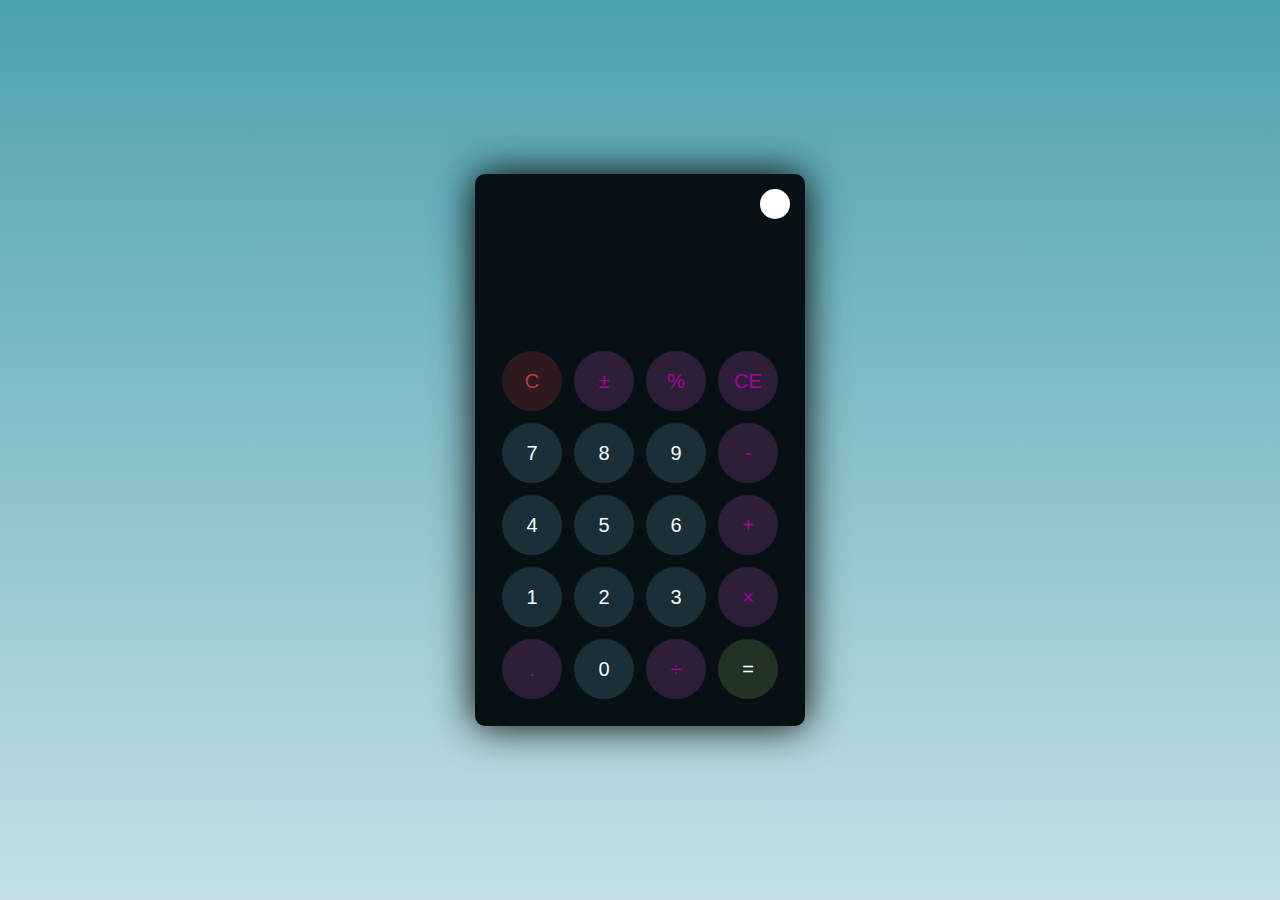
<file: Dark Mode Calculator/index.html>
<!DOCTYPE html>
<html lang="en">

<head>
    <meta charset="UTF-8">
    <meta http-equiv="X-UA-Compatible" content="IE=edge">
    <meta name="viewport" content="width=device-width, initial-scale=1.0">
    <link rel="preconnect" href="https://fonts.googleapis.com">
    <link rel="preconnect" href="https://fonts.gstatic.com" crossorigin>
    <link href="https://fonts.googleapis.com/css2?family=Montserrat&display=swap" rel="stylesheet">
    <link rel="stylesheet" href="style.css">

    <title>Calculator With Dark Mode</title>
</head>
<body>
    <div class="container">
        <div class="calculator dark">
            <div class="theme-toggler active">
                  <i class="toggler-icon"></i>
            </div>
            <div class="display-screen">
                <div id="display"></div>
            </div>
            <div class="buttons" id="output">
                <table>
                    <tr>
                        <td><button class="btn-operator" id="clear">C</button></td>
                        <td><button class="btn-operator" id="+/-">&plusmn;</button></td>
                        <td><button class="btn-operator" id="%">&percnt;</button></td>
                        <td><button class="btn-operator" id="backspace">CE</button></td>
                    </tr>
                    <tr>
                        <td><button class="btn-number" id="7">7</button></td>
                        <td><button class="btn-number" id="8">8</button></td>
                        <td><button class="btn-number" id="9">9</button></td>
                        <td><button class="btn-operator" id="-">-</button></td>
                    </tr>
                    <tr>
                        <td><button class="btn-number" id="4">4</button></td>
                        <td><button class="btn-number" id="5">5</button></td>
                        <td><button class="btn-number" id="6">6</button></td>
                        <td><button class="btn-operator" id="+">+</button></td>
                    </tr>
                    <tr>
                        <td><button class="btn-number" id="1">1</button></td>
                        <td><button class="btn-number" id="2">2</button></td>
                        <td><button class="btn-number" id="3">3</button></td>
                        <td><button class="btn-operator" id="*">&times;</button></td>
                    </tr>
                    <tr>
                        <td><button class="btn-operator" id=".">.</button></td>
                        <td><button class="btn-number" id="0">0</button></td>
                        <td><button class="btn-operator" id="/">&divide;</button></td>
                        <td><button class="btn-equal" id="equal">=</button></td>
                    </tr>
                </table>
            </div>
        </div>
    </div>
    <script src="App.js"></script>
</body>
</html>
</file>
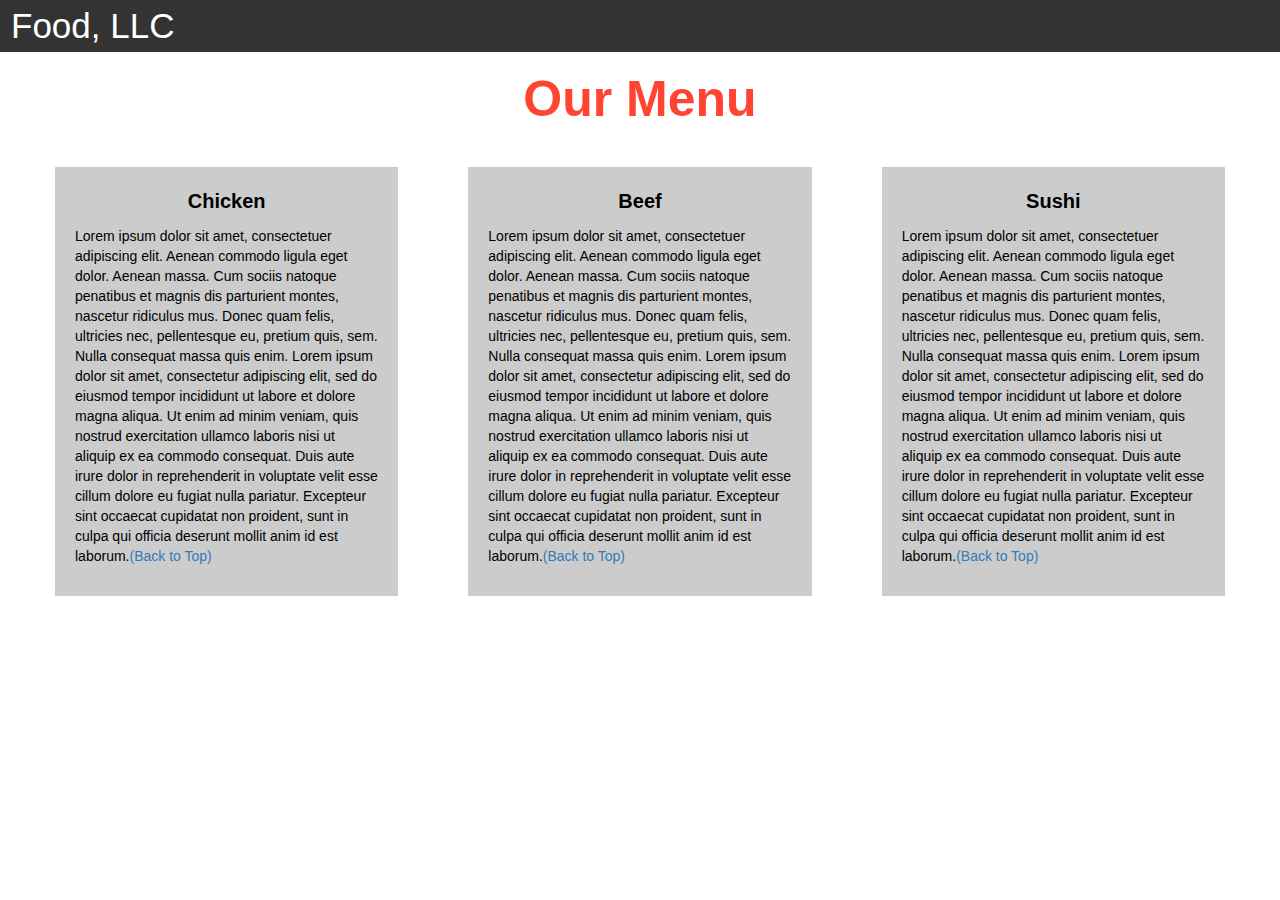
<file: module3-solution/index.html>
<!DOCTYPE html>
<html>
<head>

<title>Module 3</title>

  <meta name="viewport" content="width=device-width, initial-scale=1">
  <link rel="stylesheet" href="https://maxcdn.bootstrapcdn.com/bootstrap/3.3.7/css/bootstrap.min.css">
  <script src="https://ajax.googleapis.com/ajax/libs/jquery/3.3.1/jquery.min.js"></script>
  <script src="https://maxcdn.bootstrapcdn.com/bootstrap/3.3.7/js/bootstrap.min.js"></script>

</head>

<meta name="viewport" content="width=device-width, initial-scale=1">
<link rel="stylesheet" type="text/css" href="css/style.css">



<body>


<nav class="navbar" id="top">
  <div class="container-fluid">

    <div class="navbar-header">
      <button type="button" class="navbar-toggle" data-toggle="collapse" data-target="#myNavbar">
        <span class="icon-bar"></span>
        <span class="icon-bar"></span>
        <span class="icon-bar"></span> 
      </button>
      <a class="navbar-brand" href="#">Food, LLC</a>
    </div>

    <div class="collapse" id="myNavbar">
      <ul class="nav navbar-nav visible-xs">
        <li><a class="menu-item" href="#">Chicken</a></li>
        <li><a class="menu-item" href="#">Beef</a></li> 
        <li><a class="menu-item" href="#">Sushi</a></li> 
      </ul>
    </div>

  </div>
</nav>

<h1 class="main-title">Our Menu</h1>



<div class="row">

  <div class="col-lg-4 col-md-6 col-sm-12">
    <div class="content-box">
      <p class="item-name">Chicken</p>
      <p>Lorem ipsum dolor sit amet, consectetuer adipiscing elit. Aenean commodo ligula eget dolor. Aenean massa. Cum sociis natoque penatibus et magnis dis parturient montes, nascetur ridiculus mus. Donec quam felis, ultricies nec, pellentesque eu, pretium quis, sem. Nulla consequat massa quis enim. Lorem ipsum dolor sit amet, consectetur adipiscing elit, sed do eiusmod tempor incididunt ut labore et dolore magna aliqua. Ut enim ad minim veniam, quis nostrud exercitation ullamco laboris nisi ut aliquip ex ea commodo consequat. Duis aute irure dolor in reprehenderit in voluptate velit esse cillum dolore eu fugiat nulla pariatur. Excepteur sint occaecat cupidatat non proident, sunt in culpa qui officia deserunt mollit anim id est laborum.<a href="#top">(Back to Top)</a></p>
    </div>
  </div>

  <div class="col-lg-4 col-md-6 col-sm-12">
    <div class="content-box">
      <p class="item-name">Beef</p>
      <p>Lorem ipsum dolor sit amet, consectetuer adipiscing elit. Aenean commodo ligula eget dolor. Aenean massa. Cum sociis natoque penatibus et magnis dis parturient montes, nascetur ridiculus mus. Donec quam felis, ultricies nec, pellentesque eu, pretium quis, sem. Nulla consequat massa quis enim. Lorem ipsum dolor sit amet, consectetur adipiscing elit, sed do eiusmod tempor incididunt ut labore et dolore magna aliqua. Ut enim ad minim veniam, quis nostrud exercitation ullamco laboris nisi ut aliquip ex ea commodo consequat. Duis aute irure dolor in reprehenderit in voluptate velit esse cillum dolore eu fugiat nulla pariatur. Excepteur sint occaecat cupidatat non proident, sunt in culpa qui officia deserunt mollit anim id est laborum.<a href="#top">(Back to Top)</a></p>
    </div>
  </div>


  <div class="col-lg-4 col-md-12 col-sm-12">
    <div class="content-box">
      <p class="item-name">Sushi</p>
      <p>Lorem ipsum dolor sit amet, consectetuer adipiscing elit. Aenean commodo ligula eget dolor. Aenean massa. Cum sociis natoque penatibus et magnis dis parturient montes, nascetur ridiculus mus. Donec quam felis, ultricies nec, pellentesque eu, pretium quis, sem. Nulla consequat massa quis enim. Lorem ipsum dolor sit amet, consectetur adipiscing elit, sed do eiusmod tempor incididunt ut labore et dolore magna aliqua. Ut enim ad minim veniam, quis nostrud exercitation ullamco laboris nisi ut aliquip ex ea commodo consequat. Duis aute irure dolor in reprehenderit in voluptate velit esse cillum dolore eu fugiat nulla pariatur. Excepteur sint occaecat cupidatat non proident, sunt in culpa qui officia deserunt mollit anim id est laborum.<a href="#top">(Back to Top)</a></p>
    </div>
  </div>

</div>


</body>
</html>
</file>
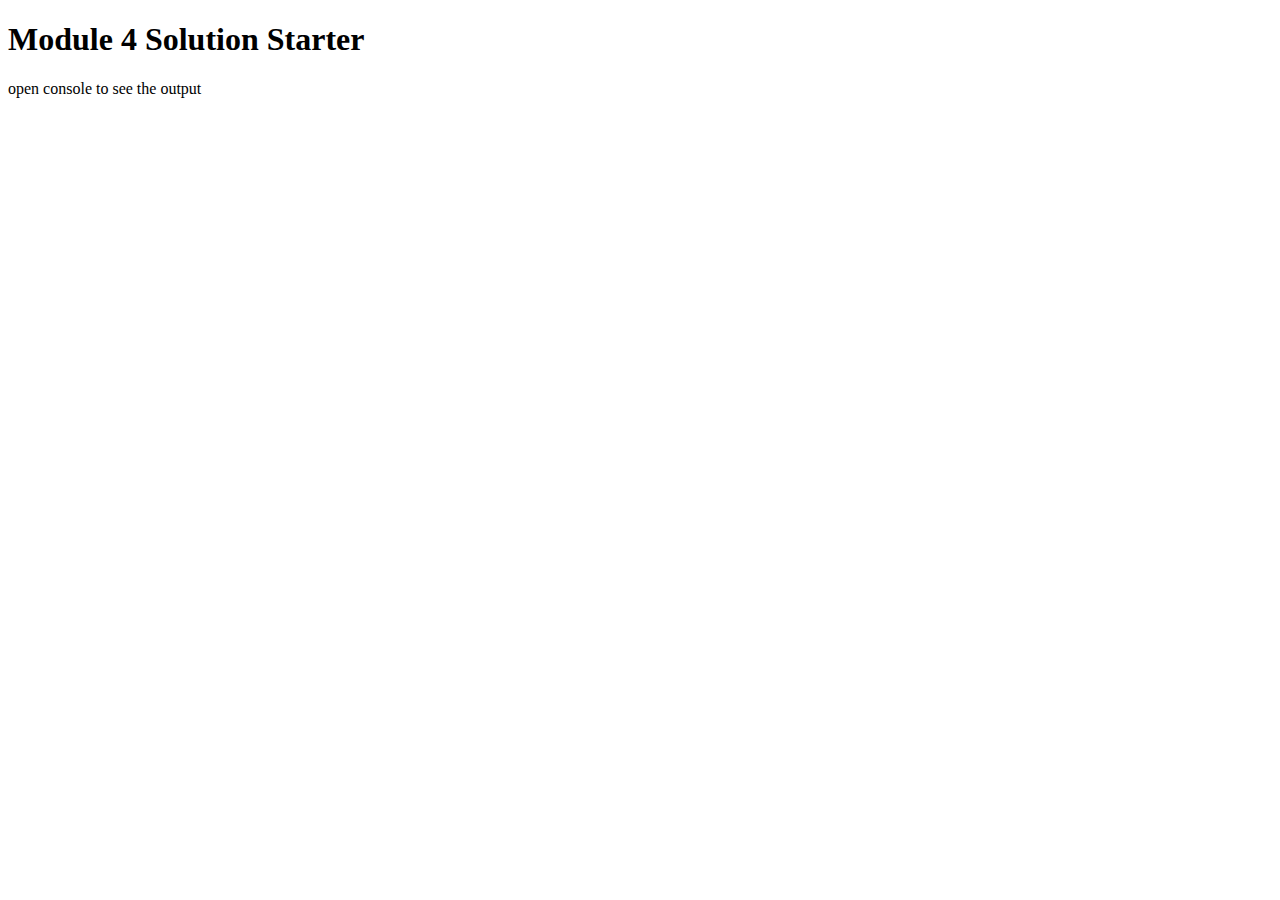
<file: module4-solution/index.html>
<!DOCTYPE html>
<html>
<head>
  <meta charset="utf-8">
  <title>Module 4 Solution Starter</title>
  <script src="SpeakHello.js"></script>
  <script src="SpeakGoodBye.js"></script>
  <script src="script.js"></script>
</head>
<body>
  <h1>Module 4 Solution Starter</h1>
  <p>open console to see the output</p>
</body>
</html>
</file>
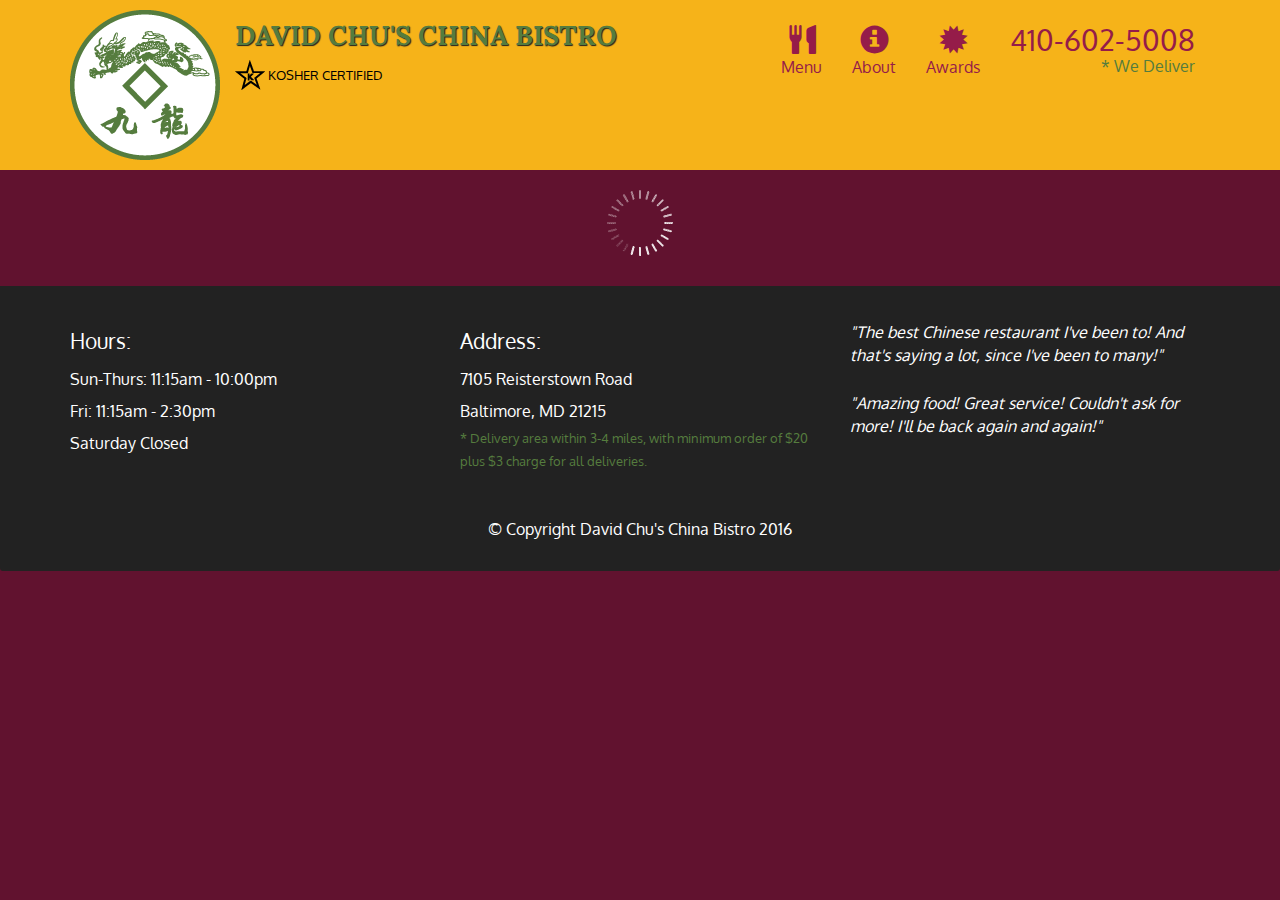
<file: module5-solution/index.html>
<!doctype html>
<html lang="en">
  <head>
    <meta charset="utf-8">
    <meta http-equiv="X-UA-Compatible" content="IE=edge">
    <meta name="viewport" content="width=device-width, initial-scale=1">
    <title>David Chu's China Bistro</title>
    <link rel="stylesheet" href="css/bootstrap.min.css">
    <link rel="stylesheet" href="css/styles.css">
    <link href='https://fonts.googleapis.com/css?family=Oxygen:400,300,700' rel='stylesheet' type='text/css'>
    <link href='https://fonts.googleapis.com/css?family=Lora' rel='stylesheet' type='text/css'>
  </head>
<body>
  <header>
    <nav id="header-nav" class="navbar navbar-default">
      <div class="container">
        <div class="navbar-header">
          <a href="index.html" class="pull-left visible-md visible-lg">
            <div id="logo-img" alt="Logo image"></div>
          </a>

          <div class="navbar-brand">
            <a href="index.html"><h1>David Chu's China Bistro</h1></a>
            <p>
              <img src="images/star-k-logo.png" alt="Kosher certification">
              <span>Kosher Certified</span>
            </p>
          </div>

          <button id="navbarToggle" type="button" class="navbar-toggle collapsed" data-toggle="collapse" data-target="#collapsable-nav" aria-expanded="false">
            <span class="sr-only">Toggle navigation</span>
            <span class="icon-bar"></span>
            <span class="icon-bar"></span>
            <span class="icon-bar"></span>
          </button>
        </div>
        
        <div id="collapsable-nav" class="collapse navbar-collapse">
           <ul id="nav-list" class="nav navbar-nav navbar-right">
            <li id="navHomeButton" class="visible-xs active">
              <a href="index.html">
                <span class="glyphicon glyphicon-home"></span> Home</a>
            </li>
            <li id="navMenuButton">
              <a href="#" onclick="$dc.loadMenuCategories();">
                <span class="glyphicon glyphicon-cutlery"></span><br class="hidden-xs"> Menu</a>
            </li>
            <li>
              <a href="#">
                <span class="glyphicon glyphicon-info-sign"></span><br class="hidden-xs"> About</a>
            </li>
            <li>
              <a href="#">
                <span class="glyphicon glyphicon-certificate"></span><br class="hidden-xs"> Awards</a>
            </li>
            <li id="phone" class="hidden-xs">
              <a href="tel:410-602-5008">
                <span>410-602-5008</span></a><div>* We Deliver</div>
            </li>
          </ul><!-- #nav-list -->
        </div><!-- .collapse .navbar-collapse -->
      </div><!-- .container -->
    </nav><!-- #header-nav -->
  </header>

  <div id="call-btn" class="visible-xs">
    <a class="btn" href="tel:410-602-5008">
    <span class="glyphicon glyphicon-earphone"></span>
    410-602-5008
    </a>
  </div>
  <div id="xs-deliver" class="text-center visible-xs">* We Deliver</div>

  <div id="main-content" class="container"></div>

  <footer class="panel-footer">
    <div class="container">
      <div class="row">
        <section id="hours" class="col-sm-4">
          <span>Hours:</span><br>
          Sun-Thurs: 11:15am - 10:00pm<br>
          Fri: 11:15am - 2:30pm<br>
          Saturday Closed
          <hr class="visible-xs">
        </section>
        <section id="address" class="col-sm-4">
          <span>Address:</span><br>
          7105 Reisterstown Road<br>
          Baltimore, MD 21215
          <p>* Delivery area within 3-4 miles, with minimum order of $20 plus $3 charge for all deliveries.</p>
          <hr class="visible-xs">
        </section>
        <section id="testimonials" class="col-sm-4">
          <p>"The best Chinese restaurant I've been to! And that's saying a lot, since I've been to many!"</p>
          <p>"Amazing food! Great service! Couldn't ask for more! I'll be back again and again!"</p>
        </section>
      </div>
      <div class="text-center">&copy; Copyright David Chu's China Bistro 2016</div>
    </div>
  </footer>

  <!-- jQuery (Bootstrap JS plugins depend on it) -->
  <script src="js/jquery-2.1.4.min.js"></script>
  <script src="js/bootstrap.min.js"></script>
  <script src="js/ajax-utils.js"></script>
  <script src="js/script.js"></script>
</body>
</html>
</file>
<file: Dark Mode Calculator/style.css>
* {
    padding: 0;
    margin: 0;
    box-sizing: border-box;
    outline: 0;
    transition: all 0.5s ease;
}

body {
    font-family: 'Montserrat', sans-serif;
}

a {
    text-decoration: none;
    color: #fff;
}

body {
    background-image: linear-gradient( to bottom , #4ca1af,#c4e0e5);
}

.container {
    height: 100vh;
    width: 100vw;
    display: grid;
    place-items: center;
}

.calculator {
    position: relative;
    height: auto;
    width: auto;
    padding: 20px;
    border-radius: 10px;
    box-shadow: 0 0 40px #000;
}

.theme-toggler {
    position: absolute;
    top: 30px;
    right: 30px;
    color: #fff;
    cursor: pointer;
    z-index: 1;
}

.theme-toggler.active {
    color: #333;
}

.theme-toggler.active::before {
    background-color: #fff;
}

.theme-toggler::before {
    content: '';
    height: 30px;
    width: 30px;
    border-radius: 50px;
    position: absolute;
    top: 30%;
    transform: translate(-50%, -50%);
    background-color: #333;
    z-index: -1;    
}

#display {
    margin: 0 10px;
    height: 130px;
    width: auto;
    max-width: 270px;
    display: flex;
    align-items: flex-end;
    justify-content: flex-end;
    font-size: 50px;
    margin-bottom: 20px;
    overflow-x: auto;
}

#display::-webkit-scrollbar {
    display: block;
    height: 3px;
}

button {
    height: 60px;
    width: 60px;
    border: 0;
    border-radius: 30px;
    margin: 5px;
    font-size: 20px;
    cursor: pointer;
    transition: all 200ms ease;
}

button:hover {
    transform: scale(1.2);
}

button#equal {
    height: 60px;
    width: 60px;
    
}

/* light theme */

.calculator {
    background-color: #fff;
}

.calculator #display {
    color: #f967f3;
}

.calculator button#clear {
    background-color: #ffd5d8;
    color: #fc4552;
}

.calculator button.btn-number {
    background-color: #c3eaff;
    color: #000000;
}

.calculator button.btn-operator {
    background-color: #ffd0fb;
    color: #f967f3;
  }
  
  .calculator button.btn-equal {
    background-color: #adf9e7;
    color: #000;
  }

  /* dark theme */

  .calculator.dark {
    background-color: #071115;
  }

  .calculator.dark #display {
    color: #aa00a4;
  }

  .calculator.dark button#clear {
    background-color: #2d191e;
    color: #bd3740;
  }

  .calculator.dark button.btn-number {
    background-color: #1b2f38;
    color: #f8fafb;
  }

  .calculator.dark button.btn-operator {
    background-color: #2e1f39;
    color: #aa00a4;
  }
  
  .calculator.dark button.btn-equal {
    background-color: #223323;
    color: #ffffff;
  }
</file>
<file: module3-solution/css/style.css>
.container-fluid{
	margin: 0;
	padding: 0;
}

.navbar{
	border-radius: 0px;
	background-color: rgba(0,0,0,0.8);
}

.navbar-brand{
  font-size: 35px;
  color: white;
  padding-left: 25px;
}

.navbar-brand:hover{
	color: white;
}

.nav{
	margin: 0;
	padding: 0;
}

.navbar-nav{
  font-size: 25px;
  text-align: center;
  margin: 0;
  padding: 0;
}

.navbar-toggle{
	border: 2px solid white;
	margin-right: 25px;
}

.icon-bar{
	background-color: white;
}


.main-title{
  margin-bottom: 15px;
  text-align: center;
  color: #ff4532;
  font-size: 50px;
  font-family: "Comic Sans MS", cursive, sans-serif;
  font-weight: bold;
}

li{
	box-sizing: border-box;
	width: 100%;
}

.menu-item{
	padding: 0;
	margin: 0;
	width: 100%;
	background-color: white;
	border-bottom: 1px solid black;
	color: black;
	display: block;
}

.menu-item:hover{
	background-color: rgba(0,0,0,0.9);
	color: rgba(0,0,0,0.4);
}



.row{
	margin: 20px;
}

.content-box{
	margin: 20px;
	width: auto;
	height: auto;
	color: black;
	background-color: rgba(0,0,0,0.2);
	font-family: "Comic Sans MS", cursive, sans-serif;
	padding: 20px;
}

.item-name{
	text-align: center;
	font-size: 20px;
	font-weight: bold;
}

#top{

}
</file>
<file: module5-solution/css/styles.css>
body {
  font-size: 16px;
  color: #fff;
  background-color: #61122f;
  font-family: 'Oxygen', sans-serif;
}

/** HEADER **/
#header-nav {
  background-color: #f6b319;
  border-radius: 0;
  border: 0;
}

#logo-img {
  background: url('../images/restaurant-logo_large.png') no-repeat;
  width: 150px;
  height: 150px;
  margin: 10px 15px 10px 0;
}

.navbar-brand {
  padding-top: 25px;
}
.navbar-brand h1 { /* Restaurant name */
  font-family: 'Lora', serif;
  color: #557c3e;
  font-size: 1.5em;
  text-transform: uppercase;
  font-weight: bold;
  text-shadow: 1px 1px 1px #222;
  margin-top: 0;
  margin-bottom: 0;
  line-height: .75;
}
.navbar-brand a:hover, .navbar-brand a:focus {
  text-decoration: none;
}
.navbar-brand p { /* Kosher cert */
  color: #000;
  text-transform: uppercase;
  font-size: .7em;
  margin-top: 15px;
}
.navbar-brand p span { /* Star-K */
  vertical-align: middle;
}

#nav-list {
  margin-top: 10px;
}
#nav-list a {
  color: #951C49;
  text-align: center;
}
#nav-list a:hover {
  background: #E7E7E7;
}
#nav-list a span {
  font-size: 1.8em;
}

#phone {
  margin-top: 5px;
}
#phone a { /* Phone number */
  text-align: right;
  padding-bottom: 0;
}
#phone div { /* We Deliver */
  color: #557c3e;
  text-align: right;
  padding-right: 15px;
}

.navbar-header button.navbar-toggle, .navbar-header .icon-bar {
  border: 1px solid #61122f;
}
.navbar-header button.navbar-toggle {
  clear: both;
  margin-top: -30px;
}
/* END HEADER */

/* FOOTER */
.panel-footer {
  margin-top: 30px;
  padding-top: 35px;
  padding-bottom: 30px;
  background-color: #222;
  border-top: 0;
}
.panel-footer div.row {
  margin-bottom: 35px;
}
#hours, #address {
  line-height: 2;
}
#hours > span, #address > span {
  font-size: 1.3em;
}
#address p {
  color: #557c3e;
  font-size: .8em;
  line-height: 1.8;
}
#testimonials {
  font-style: italic;
}
#testimonials p:nth-child(2) {
  margin-top: 25px;
}
/* END FOOTER */



/* HOME PAGE */
.container .jumbotron {
  box-shadow: 0 0 50px #3F0C1F;
  border: 2px solid #3F0C1F;
}

#menu-tile, #specials-tile, #map-tile {
  height: 250px;
  width: 100%;
  margin-bottom: 15px;
  position: relative;
  border: 2px solid #3F0C1F;
  overflow: hidden;
}
#menu-tile:hover, #specials-tile:hover, #map-tile:hover {
  box-shadow: 0 1px 5px 1px #cccccc;
}
#menu-tile {
  background: url('../images/menu-tile.jpg') no-repeat;
  background-position: center;
}
#specials-tile {
  background: url('../images/specials-tile.jpg') no-repeat;
  background-position: center;
}
#menu-tile span, #specials-tile span, #map-tile span {
  position: absolute;
  bottom: 0;
  right: 0;
  width: 100%;
  text-align: center;
  font-size: 1.6em;
  text-transform: uppercase;
  background-color: #000;
  color: #fff;
  opacity: .8;
}
/* END HOME PAGE */

/* MENU CATEGORIES PAGE */
.category-tile { 
  position: relative;
  border: 2px solid #3F0C1F;
  overflow: hidden;
  width: 200px;
  height: 200px;
  margin: 0 auto 15px;
}
.category-tile span {
  position: absolute;
  bottom: 0;
  right: 0;
  width: 100%;
  text-align: center;
  font-size: 1.2em;
  text-transform: uppercase;
  background-color: #000;
  color: #fff;
  opacity: .8;
}
.category-tile:hover {
  box-shadow: 0 1px 5px 1px #cccccc;
}

#menu-categories-title + div {
  margin-bottom: 50px;
}
/* END MENU CATEGORIES PAGE */

/* SINGLE CATEGORY PAGE */
.menu-item-tile {
  margin-bottom: 25px;
}
.menu-item-tile hr {
  width: 80%;
}
.menu-item-tile .menu-item-price {
  font-size: 1.1em;
  text-align: right;
  margin-top: -15px;
  margin-right: -15px;
}
.menu-item-tile .menu-item-price span {
  font-size: .6em;
}
.menu-item-photo {
  position: relative;
  border: 2px solid #3F0C1F; 
  overflow: hidden;
  padding: 0;
  margin-right: -15px;
  margin-left: auto;
  margin-bottom: 20px;
  max-width: 250px;
}
.menu-item-photo div {
  position: absolute;
  bottom: 0;
  right: 0;
  width: 80px;
  background-color: #557c3e;
  text-align: center;
}
.menu-item-description {
  padding-right: 30px;
}
h3.menu-item-title {
  margin: 0 0 10px;
}
.menu-item-details {
  font-size: .9em;
  font-style: italic;
}
/* END SINGLE CATEGORY PAGE */


/********** Large devices only **********/
@media (min-width: 1200px) {
  .container .jumbotron {
    background: url('../images/jumbotron_1200.jpg') no-repeat;
    height: 675px;
  }
}

/********** Medium devices only **********/
@media (min-width: 992px) and (max-width: 1199px) {
  /* Header */
  #logo-img {
    background: url('../images/restaurant-logo_medium.png') no-repeat;
    width: 100px;
    height: 100px;
    margin: 5px 5px 5px 0;
  }
  /* End Header */

  /* Home Page */
  .container .jumbotron {
    background: url('../images/jumbotron_992.jpg') no-repeat;
    height: 558px;
  }
  /* End Home Page */
}

/********** Small devices only **********/
@media (min-width: 768px) and (max-width: 991px) {
  /* Home Page */
  .container .jumbotron {
    background: url('../images/jumbotron_768.jpg') no-repeat;
    height: 432px;
  }
  /* End Home Page */
}

/********** Extra small devices only **********/
@media (max-width: 767px) {
  /* Header */
  .navbar-brand {
    padding-top: 10px;
    height: 80px;
  }
  .navbar-brand h1 { /* Restaurant name */
    padding-top: 10px;
    font-size: 5vw; /* 1vw = 1% of viewport width */
  }
  .navbar-brand p { /* Kosher cert */
    font-size: .6em;
    margin-top: 12px;
  }
  .navbar-brand p img { /* Star-K */
    height: 20px;
  }

  #collapsable-nav a { /* Collapsed nav menu text */
    font-size: 1.2em;
  }
  #collapsable-nav a span { /* Collapsed nav menu glyph */
    font-size: 1em;
    margin-right: 5px;
  }

  #call-btn > a {
    font-size: 1.5em;
    display: block;
    margin: 0 20px;
    padding: 10px;
    border: 2px solid #fff;
    background-color: #f6b319;
    color: #951c49;
  }
  #xs-deliver {
    margin-top: 5px;
    font-size: .7em;
    letter-spacing: .1em;
    text-transform: uppercase;
  }
  /* End Header */

  /* Footer */
  .panel-footer section {
    margin-bottom: 30px;
    text-align: center;
  }
  .panel-footer section:nth-child(3) {
    margin-bottom: 0; /* margin already exists on the whole row */
  }
  .panel-footer section hr {
    width: 50%;
  }
  /* End Footer */

  /* Home Page */
  .container .jumbotron {
    margin-top: 30px;
    padding: 0;
  }
  #menu-tile, #specials-tile {
    width: 360px;
    margin: 0 auto 15px;
  }

  .menu-item-photo {
    margin-right: auto;
  }
  .menu-item-tile .menu-item-price {
    text-align: center;
  }
  .menu-item-description {
    text-align: center;;
  }
}


/********** Super extra small devices Only :-) (e.g., iPhone 4) **********/
@media (max-width: 479px) {
  /* Header */
  .navbar-brand h1 { /* Restaurant name */
    padding-top: 5px;
    font-size: 6vw;
  }
  /* End Header */
  
  /* Home page */
  #menu-tile, #specials-tile {
    width: 280px;
    margin: 0 auto 15px;
  }

  .col-xxs-12 {
    position: relative;
    min-height: 1px;
    padding-right: 15px;
    padding-left: 15px;
    float: left;
    width: 100%;
  }
}
</file>
